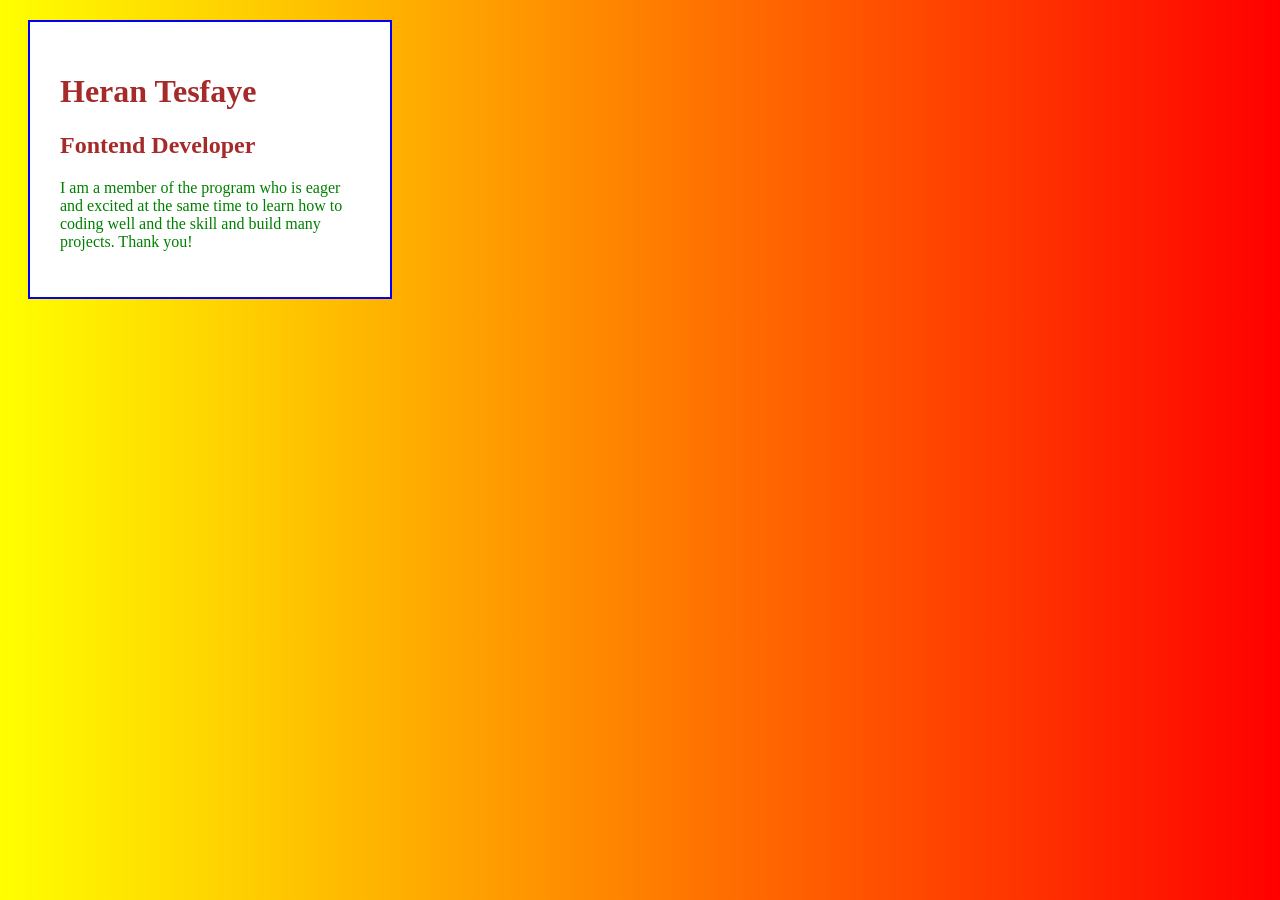
<file: css-box-model/index.html>
<!DOCTYPE html>
<html>
    <head>
    <title>
        My Developer Profile Card
    </title>
    <link rel="stylesheet" href="style.css">
    </head>
    <body>
        <div id="better">
            <h1>Heran Tesfaye</h1>
            <h2> Fontend Developer</h2>
            <p>I am a member of the program who is eager and excited at the same time to learn how to coding well and the skill and build many projects. Thank you!</p>

        </div>
    </body>
</html>
</file>
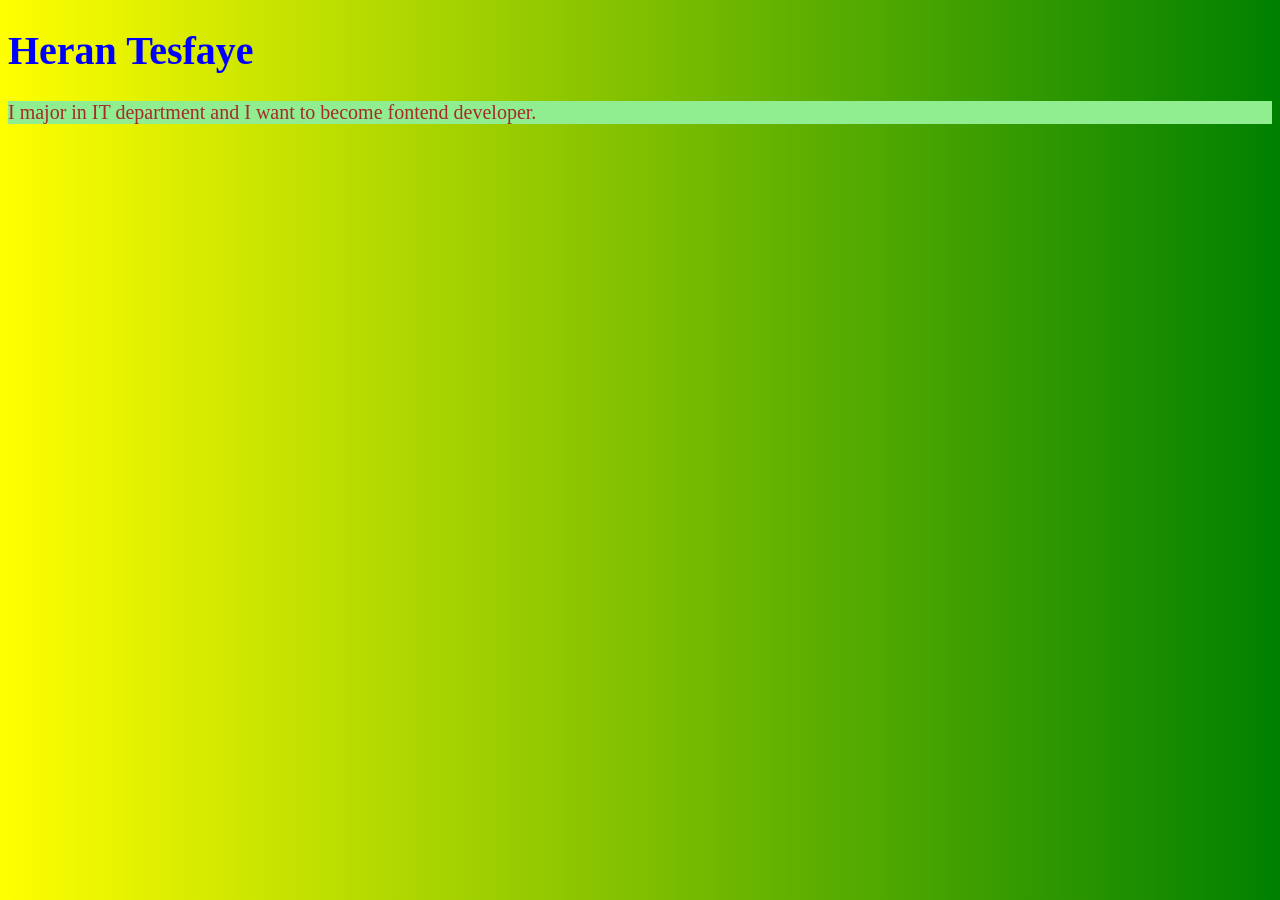
<file: css-introduction/index.html>
<!DOCTYPE html>
<html>
    <head>
        <link rel="stylesheet" href="style.css">
        <title>My Second Webiste</title>
        
    </head>
  <body>
    <h1>Heran Tesfaye</h1>
    <p>I major in IT department and I want to become fontend developer.</p>
    </body>
</html>
</file>
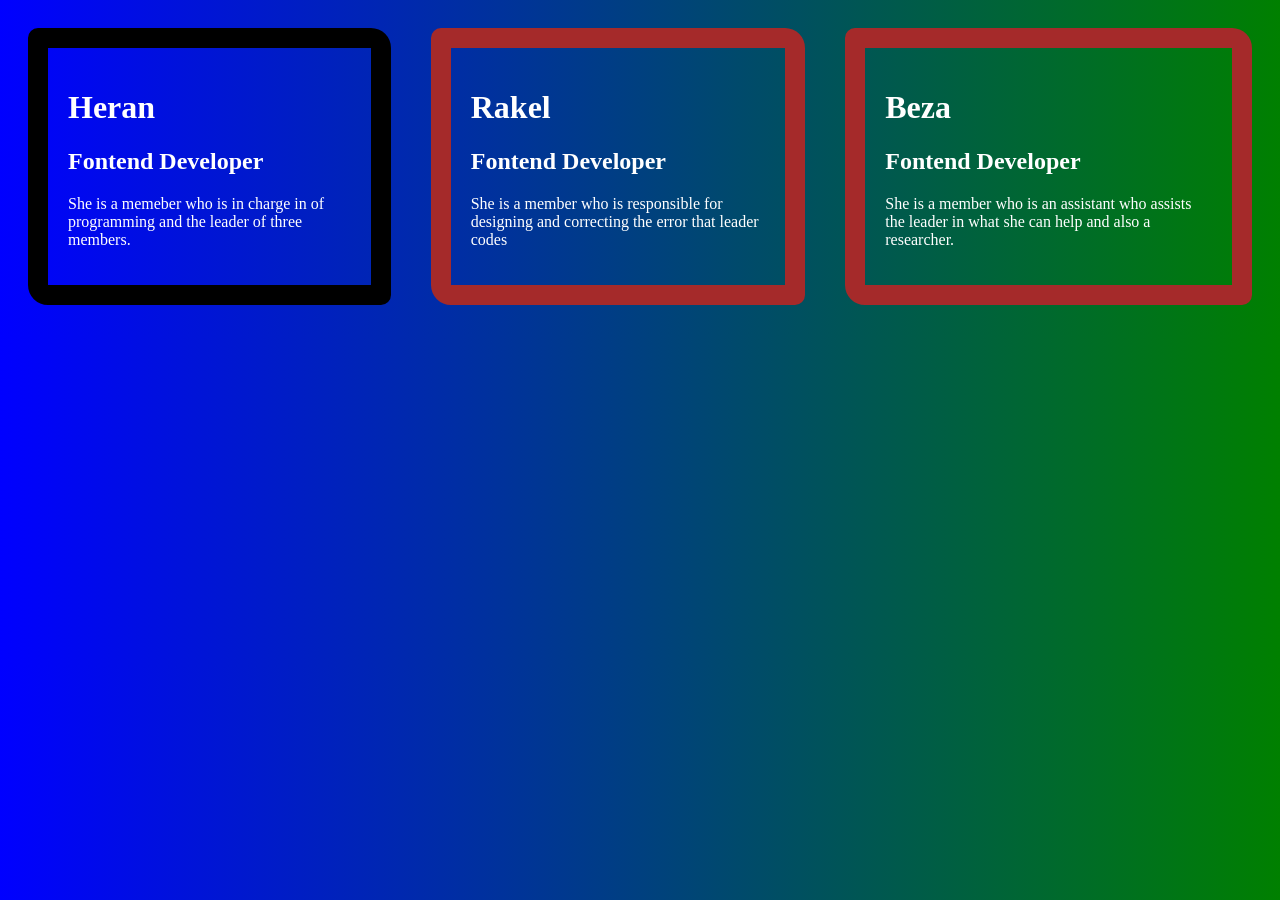
<file: flexbox-team-section/index.html>
<!DOCTYPE html>
<html>
    <head>
        <title>Flexbox</title>
        <link rel="stylesheet" href="style.css">
        </head>
        <body>
            <div class="container">
            <div class="card">
            <h1>Heran</h1>
            <h2>Fontend Developer</h2>
            <p>She is a memeber who is in charge in of programming and the leader of three members.</p>
            </div>
            <div id="card">
            <h1>Rakel</h1>
            <h2>Fontend Developer</h2>
            <p>She is a member who is responsible for designing and correcting the error that leader codes</p>
            </div>
            <div id="card">
            <h1>Beza</h1>
            <h2>Fontend Developer</h2>
            <p>She is a member who is an assistant who assists the leader in what she can help and also a researcher.</p>
        </div>
        </div>
        </body>
</html>
</file>
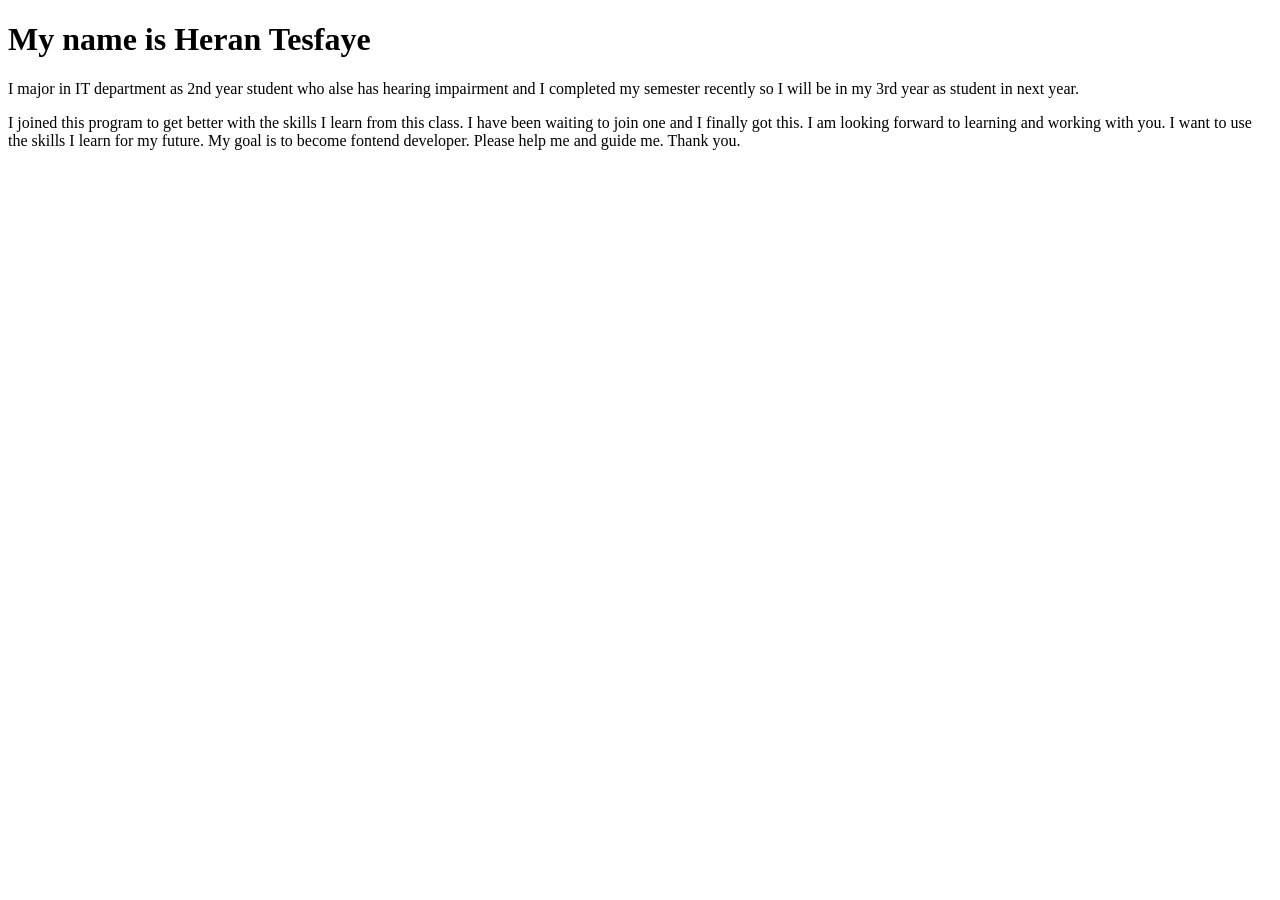
<file: html-introduction/index.html>
<!DOCTYPE html>
<html>
    <head>
        <title>My Profile</title>
         </head>
    <body>
<h1>My name is Heran Tesfaye</h1>
        <p> I major in IT department as 2nd year student who alse has hearing impairment and I completed my semester recently so I will be in my 3rd year as student in next year. </p>
        <p>I joined this program to get better with the skills I learn from this class. I have been waiting to join one and I finally got this. I am looking forward to learning and working with you. I want to use the skills I learn for my future. My goal is to become fontend developer. Please help me and guide me. Thank you.</p>
   
    </body>
</html>
</file>
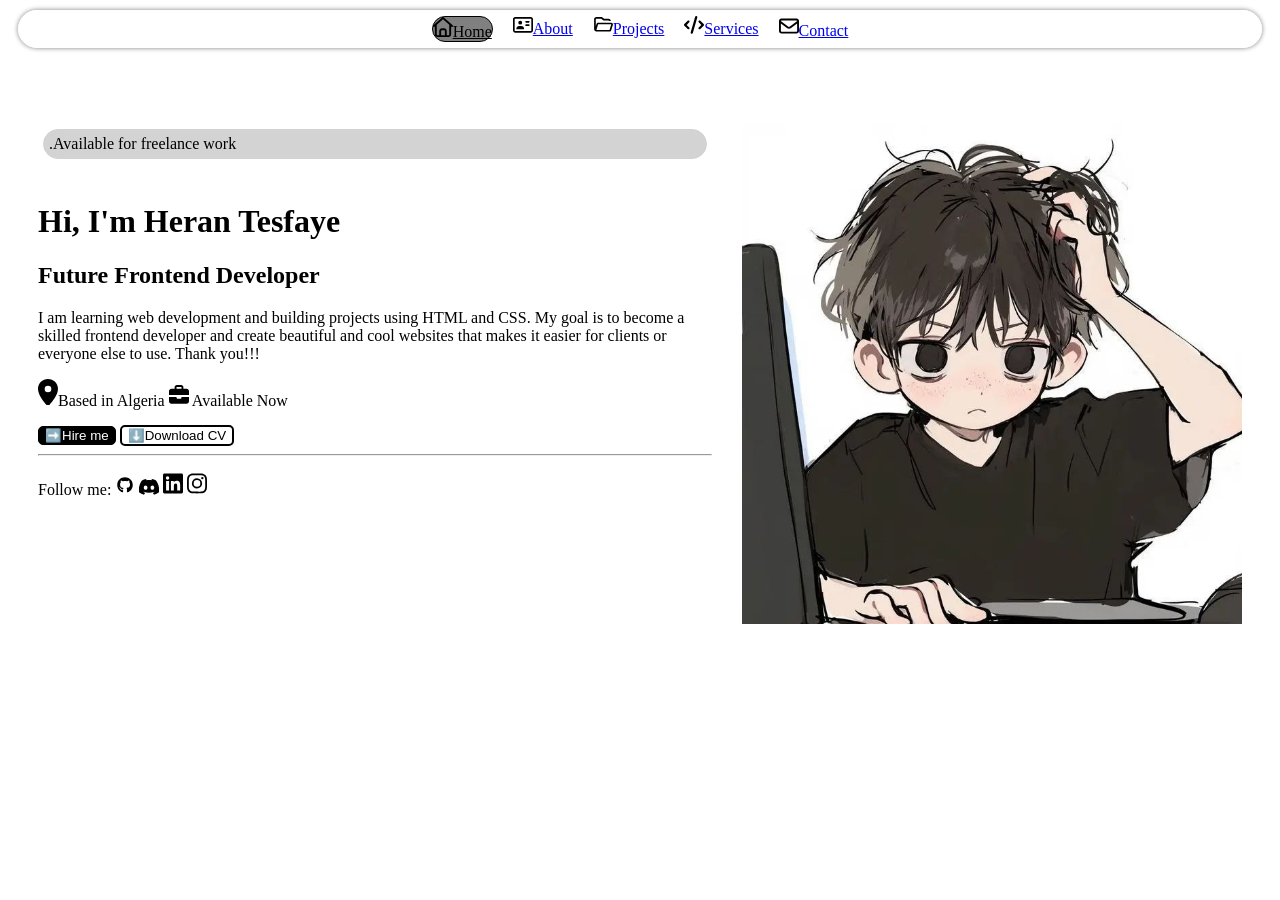
<file: personal-landing-page/index.html>
<!DOCTYPE html>
<html>
    <head>
    <title>
        My First Project
    </title>
    <link rel="stylesheet" href="style.css">
    </head>
<body>
               <nav>
        <a class="b" href="#"><svg xmlns="http://www.w3.org/2000/svg" width="20" viewBox="0 0 512 512"><!--!Font Awesome Free v7.2.0 by @fontawesome - https://fontawesome.com License - https://fontawesome.com/license/free Copyright 2026 Fonticons, Inc.--><path d="M240 6.1c9.1-8.2 22.9-8.2 32 0l232 208c9.9 8.8 10.7 24 1.8 33.9s-24 10.7-33.9 1.8l-8-7.2 0 205.3c0 35.3-28.7 64-64 64l-288 0c-35.3 0-64-28.7-64-64l0-205.3-8 7.2c-9.9 8.8-25 8-33.9-1.8s-8-25 1.8-33.9L240 6.1zm16 50.1L96 199.7 96 448c0 8.8 7.2 16 16 16l48 0 0-104c0-39.8 32.2-72 72-72l48 0c39.8 0 72 32.2 72 72l0 104 48 0c8.8 0 16-7.2 16-16l0-248.3-160-143.4zM208 464l96 0 0-104c0-13.3-10.7-24-24-24l-48 0c-13.3 0-24 10.7-24 24l0 104z"/></svg>Home</a> 
<a href="#"><svg xmlns="http://www.w3.org/2000/svg" width="20" viewBox="0 0 576 512"><!--!Font Awesome Free v7.2.0 by @fontawesome - https://fontawesome.com License - https://fontawesome.com/license/free Copyright 2026 Fonticons, Inc.--><path d="M512 80c8.8 0 16 7.2 16 16l0 320c0 8.8-7.2 16-16 16L64 432c-8.8 0-16-7.2-16-16L48 96c0-8.8 7.2-16 16-16l448 0zM64 32C28.7 32 0 60.7 0 96L0 416c0 35.3 28.7 64 64 64l448 0c35.3 0 64-28.7 64-64l0-320c0-35.3-28.7-64-64-64L64 32zM208 248a56 56 0 1 0 0-112 56 56 0 1 0 0 112zm-32 40c-44.2 0-80 35.8-80 80 0 8.8 7.2 16 16 16l192 0c8.8 0 16-7.2 16-16 0-44.2-35.8-80-80-80l-64 0zM376 144c-13.3 0-24 10.7-24 24s10.7 24 24 24l80 0c13.3 0 24-10.7 24-24s-10.7-24-24-24l-80 0zm0 96c-13.3 0-24 10.7-24 24s10.7 24 24 24l80 0c13.3 0 24-10.7 24-24s-10.7-24-24-24l-80 0z"/></svg>About</a>
        <a href="#"><svg xmlns="http://www.w3.org/2000/svg" width="20" viewBox="0 0 576 512"><!--!Font Awesome Free v7.2.0 by @fontawesome - https://fontawesome.com License - https://fontawesome.com/license/free Copyright 2026 Fonticons, Inc.--><path d="M97.5 400l50-160 379.4 0-50 160-379.4 0zm190.7 48L477 448c21 0 39.6-13.6 45.8-33.7l50-160c9.7-30.9-13.4-62.3-45.8-62.3l-379.4 0c-21 0-39.6 13.6-45.8 33.7L80.2 294.4 80.2 96c0-8.8 7.2-16 16-16l138.7 0c3.5 0 6.8 1.1 9.6 3.2L282.9 112c13.8 10.4 30.7 16 48 16l117.3 0c8.8 0 16 7.2 16 16l48 0c0-35.3-28.7-64-64-64L330.9 80c-6.9 0-13.7-2.2-19.2-6.4L273.3 44.8C262.2 36.5 248.8 32 234.9 32L96.2 32c-35.3 0-64 28.7-64 64l0 288c0 35.3 28.7 64 64 64l192 0z"/></svg>Projects</a>
<a href="#"><svg xmlns="http://www.w3.org/2000/svg" width="20" viewBox="0 0 576 512"><!--!Font Awesome Free v7.2.0 by @fontawesome - https://fontawesome.com License - https://fontawesome.com/license/free Copyright 2026 Fonticons, Inc.--><path d="M360.8 1.2c-17-4.9-34.7 5-39.6 22l-128 448c-4.9 17 5 34.7 22 39.6s34.7-5 39.6-22l128-448c4.9-17-5-34.7-22-39.6zm64.6 136.1c-12.5 12.5-12.5 32.8 0 45.3l73.4 73.4-73.4 73.4c-12.5 12.5-12.5 32.8 0 45.3s32.8 12.5 45.3 0l96-96c12.5-12.5 12.5-32.8 0-45.3l-96-96c-12.5-12.5-32.8-12.5-45.3 0zm-274.7 0c-12.5-12.5-32.8-12.5-45.3 0l-96 96c-12.5 12.5-12.5 32.8 0 45.3l96 96c12.5 12.5 32.8 12.5 45.3 0s12.5-32.8 0-45.3L77.3 256 150.6 182.6c12.5-12.5 12.5-32.8 0-45.3z"/></svg>Services</a>
        <a href="#"><svg xmlns="http://www.w3.org/2000/svg" width="20" viewBox="0 0 512 512"><!--!Font Awesome Free v7.2.0 by @fontawesome - https://fontawesome.com License - https://fontawesome.com/license/free Copyright 2026 Fonticons, Inc.--><path d="M61.4 64C27.5 64 0 91.5 0 125.4 0 126.3 0 127.1 .1 128L0 128 0 384c0 35.3 28.7 64 64 64l384 0c35.3 0 64-28.7 64-64l0-256-.1 0c0-.9 .1-1.7 .1-2.6 0-33.9-27.5-61.4-61.4-61.4L61.4 64zM464 192.3L464 384c0 8.8-7.2 16-16 16L64 400c-8.8 0-16-7.2-16-16l0-191.7 154.8 117.4c31.4 23.9 74.9 23.9 106.4 0L464 192.3zM48 125.4C48 118 54 112 61.4 112l389.2 0c7.4 0 13.4 6 13.4 13.4 0 4.2-2 8.2-5.3 10.7L280.2 271.5c-14.3 10.8-34.1 10.8-48.4 0L53.3 136.1c-3.3-2.5-5.3-6.5-5.3-10.7z"/></svg>Contact</a>
            </nav> <br> <br>

    <div class="container">
    <div class="better">
    <p class="tt">.Available for freelance work</p> <br>
    <h1>Hi, I'm Heran Tesfaye</h1>
    <h2>Future Frontend Developer</h2>
    <p> I am learning web development and building projects using HTML and CSS.
        My goal is to become a skilled frontend developer and create beautiful and cool websites 
        that makes it easier for clients or everyone else to use. Thank you!!!
    </p>
    <div class="card">
        <p> <svg xmlns="http://www.w3.org/2000/svg" width="20" viewBox="0 0 384 512"><!--!Font Awesome Free v7.2.0 by @fontawesome - https://fontawesome.com License - https://fontawesome.com/license/free Copyright 2026 Fonticons, Inc.--><path fill="rgb(0, 0, 0)" d="M0 188.6C0 84.4 86 0 192 0S384 84.4 384 188.6c0 119.3-120.2 262.3-170.4 316.8-11.8 12.8-31.5 12.8-43.3 0-50.2-54.5-170.4-197.5-170.4-316.8zM192 256a64 64 0 1 0 0-128 64 64 0 1 0 0 128z"/></svg>Based in Algeria <svg xmlns="http://www.w3.org/2000/svg" width="20" viewBox="0 0 512 512"><!--!Font Awesome Free v7.2.0 by @fontawesome - https://fontawesome.com License - https://fontawesome.com/license/free Copyright 2026 Fonticons, Inc.--><path fill="rgb(0, 0, 0)" d="M200 48l112 0c4.4 0 8 3.6 8 8l0 40-128 0 0-40c0-4.4 3.6-8 8-8zm-56 8l0 40-80 0C28.7 96 0 124.7 0 160l0 96 512 0 0-96c0-35.3-28.7-64-64-64l-80 0 0-40c0-30.9-25.1-56-56-56L200 0c-30.9 0-56 25.1-56 56zM512 304l-192 0 0 16c0 17.7-14.3 32-32 32l-64 0c-17.7 0-32-14.3-32-32l0-16-192 0 0 112c0 35.3 28.7 64 64 64l384 0c35.3 0 64-28.7 64-64l0-112z"/></svg> Available Now

</p>
    </div>
    <input type="button" style="border: 1px solid black; border-radius: 5px; background-color: black; color: white;" value="➡️Hire me"> <input type="button" style="border: 2px solid black; border-radius: 5px; background-color: white;" value="⬇️Download CV"><hr>
        <div class+="icon"></div>
    <p>Follow me:</span>
     <svg xmlns="http://www.w3.org/2000/svg" width="20" viewBox="0 0 640 640"><!--!Font Awesome Free v7.2.0 by @fontawesome - https://fontawesome.com License - https://fontawesome.com/license/free Copyright 2026 Fonticons, Inc.--><path d="M237.9 461.4C237.9 463.4 235.6 465 232.7 465C229.4 465.3 227.1 463.7 227.1 461.4C227.1 459.4 229.4 457.8 232.3 457.8C235.3 457.5 237.9 459.1 237.9 461.4zM206.8 456.9C206.1 458.9 208.1 461.2 211.1 461.8C213.7 462.8 216.7 461.8 217.3 459.8C217.9 457.8 216 455.5 213 454.6C210.4 453.9 207.5 454.9 206.8 456.9zM251 455.2C248.1 455.9 246.1 457.8 246.4 460.1C246.7 462.1 249.3 463.4 252.3 462.7C255.2 462 257.2 460.1 256.9 458.1C256.6 456.2 253.9 454.9 251 455.2zM316.8 72C178.1 72 72 177.3 72 316C72 426.9 141.8 521.8 241.5 555.2C254.3 557.5 258.8 549.6 258.8 543.1C258.8 536.9 258.5 502.7 258.5 481.7C258.5 481.7 188.5 496.7 173.8 451.9C173.8 451.9 162.4 422.8 146 415.3C146 415.3 123.1 399.6 147.6 399.9C147.6 399.9 172.5 401.9 186.2 425.7C208.1 464.3 244.8 453.2 259.1 446.6C261.4 430.6 267.9 419.5 275.1 412.9C219.2 406.7 162.8 398.6 162.8 302.4C162.8 274.9 170.4 261.1 186.4 243.5C183.8 237 175.3 210.2 189 175.6C209.9 169.1 258 202.6 258 202.6C278 197 299.5 194.1 320.8 194.1C342.1 194.1 363.6 197 383.6 202.6C383.6 202.6 431.7 169 452.6 175.6C466.3 210.3 457.8 237 455.2 243.5C471.2 261.2 481 275 481 302.4C481 398.9 422.1 406.6 366.2 412.9C375.4 420.8 383.2 435.8 383.2 459.3C383.2 493 382.9 534.7 382.9 542.9C382.9 549.4 387.5 557.3 400.2 555C500.2 521.8 568 426.9 568 316C568 177.3 455.5 72 316.8 72zM169.2 416.9C167.9 417.9 168.2 420.2 169.9 422.1C171.5 423.7 173.8 424.4 175.1 423.1C176.4 422.1 176.1 419.8 174.4 417.9C172.8 416.3 170.5 415.6 169.2 416.9zM158.4 408.8C157.7 410.1 158.7 411.7 160.7 412.7C162.3 413.7 164.3 413.4 165 412C165.7 410.7 164.7 409.1 162.7 408.1C160.7 407.5 159.1 407.8 158.4 408.8zM190.8 444.4C189.2 445.7 189.8 448.7 192.1 450.6C194.4 452.9 197.3 453.2 198.6 451.6C199.9 450.3 199.3 447.3 197.3 445.4C195.1 443.1 192.1 442.8 190.8 444.4zM179.4 429.7C177.8 430.7 177.8 433.3 179.4 435.6C181 437.9 183.7 438.9 185 437.9C186.6 436.6 186.6 434 185 431.7C183.6 429.4 181 428.4 179.4 429.7z"/></svg>
    <svg xmlns="http://www.w3.org/2000/svg" width="20" viewBox="0 0 576 512"><!--!Font Awesome Free v7.2.0 by @fontawesome - https://fontawesome.com License - https://fontawesome.com/license/free Copyright 2026 Fonticons, Inc.--><path d="M492.5 69.8c-.2-.3-.4-.6-.8-.7-38.1-17.5-78.4-30-119.7-37.1-.4-.1-.8 0-1.1 .1s-.6 .4-.8 .8c-5.5 9.9-10.5 20.2-14.9 30.6-44.6-6.8-89.9-6.8-134.4 0-4.5-10.5-9.5-20.7-15.1-30.6-.2-.3-.5-.6-.8-.8s-.7-.2-1.1-.2c-41.3 7.1-81.6 19.6-119.7 37.1-.3 .1-.6 .4-.8 .7-76.2 113.8-97.1 224.9-86.9 334.5 0 .3 .1 .5 .2 .8s.3 .4 .5 .6c44.4 32.9 94 58 146.8 74.2 .4 .1 .8 .1 1.1 0s.7-.4 .9-.7c11.3-15.4 21.4-31.8 30-48.8 .1-.2 .2-.5 .2-.8s0-.5-.1-.8-.2-.5-.4-.6-.4-.3-.7-.4c-15.8-6.1-31.2-13.4-45.9-21.9-.3-.2-.5-.4-.7-.6s-.3-.6-.3-.9 0-.6 .2-.9 .3-.5 .6-.7c3.1-2.3 6.2-4.7 9.1-7.1 .3-.2 .6-.4 .9-.4s.7 0 1 .1c96.2 43.9 200.4 43.9 295.5 0 .3-.1 .7-.2 1-.2s.7 .2 .9 .4c2.9 2.4 6 4.9 9.1 7.2 .2 .2 .4 .4 .6 .7s.2 .6 .2 .9-.1 .6-.3 .9-.4 .5-.6 .6c-14.7 8.6-30 15.9-45.9 21.8-.2 .1-.5 .2-.7 .4s-.3 .4-.4 .7-.1 .5-.1 .8 .1 .5 .2 .8c8.8 17 18.8 33.3 30 48.8 .2 .3 .6 .6 .9 .7s.8 .1 1.1 0c52.9-16.2 102.6-41.3 147.1-74.2 .2-.2 .4-.4 .5-.6s.2-.5 .2-.8c12.3-126.8-20.5-236.9-86.9-334.5zm-302 267.7c-29 0-52.8-26.6-52.8-59.2s23.4-59.2 52.8-59.2c29.7 0 53.3 26.8 52.8 59.2 0 32.7-23.4 59.2-52.8 59.2zm195.4 0c-29 0-52.8-26.6-52.8-59.2s23.4-59.2 52.8-59.2c29.7 0 53.3 26.8 52.8 59.2 0 32.7-23.2 59.2-52.8 59.2z"/></svg>
    <svg xmlns="http://www.w3.org/2000/svg" width="20" viewBox="0 0 448 512"><!--!Font Awesome Free v7.2.0 by @fontawesome - https://fontawesome.com License - https://fontawesome.com/license/free Copyright 2026 Fonticons, Inc.--><path d="M416 32L31.9 32C14.3 32 0 46.5 0 64.3L0 447.7C0 465.5 14.3 480 31.9 480L416 480c17.6 0 32-14.5 32-32.3l0-383.4C448 46.5 433.6 32 416 32zM135.4 416l-66.4 0 0-213.8 66.5 0 0 213.8-.1 0zM102.2 96a38.5 38.5 0 1 1 0 77 38.5 38.5 0 1 1 0-77zM384.3 416l-66.4 0 0-104c0-24.8-.5-56.7-34.5-56.7-34.6 0-39.9 27-39.9 54.9l0 105.8-66.4 0 0-213.8 63.7 0 0 29.2 .9 0c8.9-16.8 30.6-34.5 62.9-34.5 67.2 0 79.7 44.3 79.7 101.9l0 117.2z"/></svg>
<svg xmlns="http://www.w3.org/2000/svg" width="20" viewBox="0 0 448 512"><!--!Font Awesome Free v7.2.0 by @fontawesome - https://fontawesome.com License - https://fontawesome.com/license/free Copyright 2026 Fonticons, Inc.--><path d="M224.3 141a115 115 0 1 0 -.6 230 115 115 0 1 0 .6-230zm-.6 40.4a74.6 74.6 0 1 1 .6 149.2 74.6 74.6 0 1 1 -.6-149.2zm93.4-45.1a26.8 26.8 0 1 1 53.6 0 26.8 26.8 0 1 1 -53.6 0zm129.7 27.2c-1.7-35.9-9.9-67.7-36.2-93.9-26.2-26.2-58-34.4-93.9-36.2-37-2.1-147.9-2.1-184.9 0-35.8 1.7-67.6 9.9-93.9 36.1s-34.4 58-36.2 93.9c-2.1 37-2.1 147.9 0 184.9 1.7 35.9 9.9 67.7 36.2 93.9s58 34.4 93.9 36.2c37 2.1 147.9 2.1 184.9 0 35.9-1.7 67.7-9.9 93.9-36.2 26.2-26.2 34.4-58 36.2-93.9 2.1-37 2.1-147.8 0-184.8zM399 388c-7.8 19.6-22.9 34.7-42.6 42.6-29.5 11.7-99.5 9-132.1 9s-102.7 2.6-132.1-9c-19.6-7.8-34.7-22.9-42.6-42.6-11.7-29.5-9-99.5-9-132.1s-2.6-102.7 9-132.1c7.8-19.6 22.9-34.7 42.6-42.6 29.5-11.7 99.5-9 132.1-9s102.7-2.6 132.1 9c19.6 7.8 34.7 22.9 42.6 42.6 11.7 29.5 9 99.5 9 132.1s2.7 102.7-9 132.1z"/></svg>


</div>
<img src="image.png" width="500" alt="Fontend Developer">

</div>
</body>
</html>
</file>
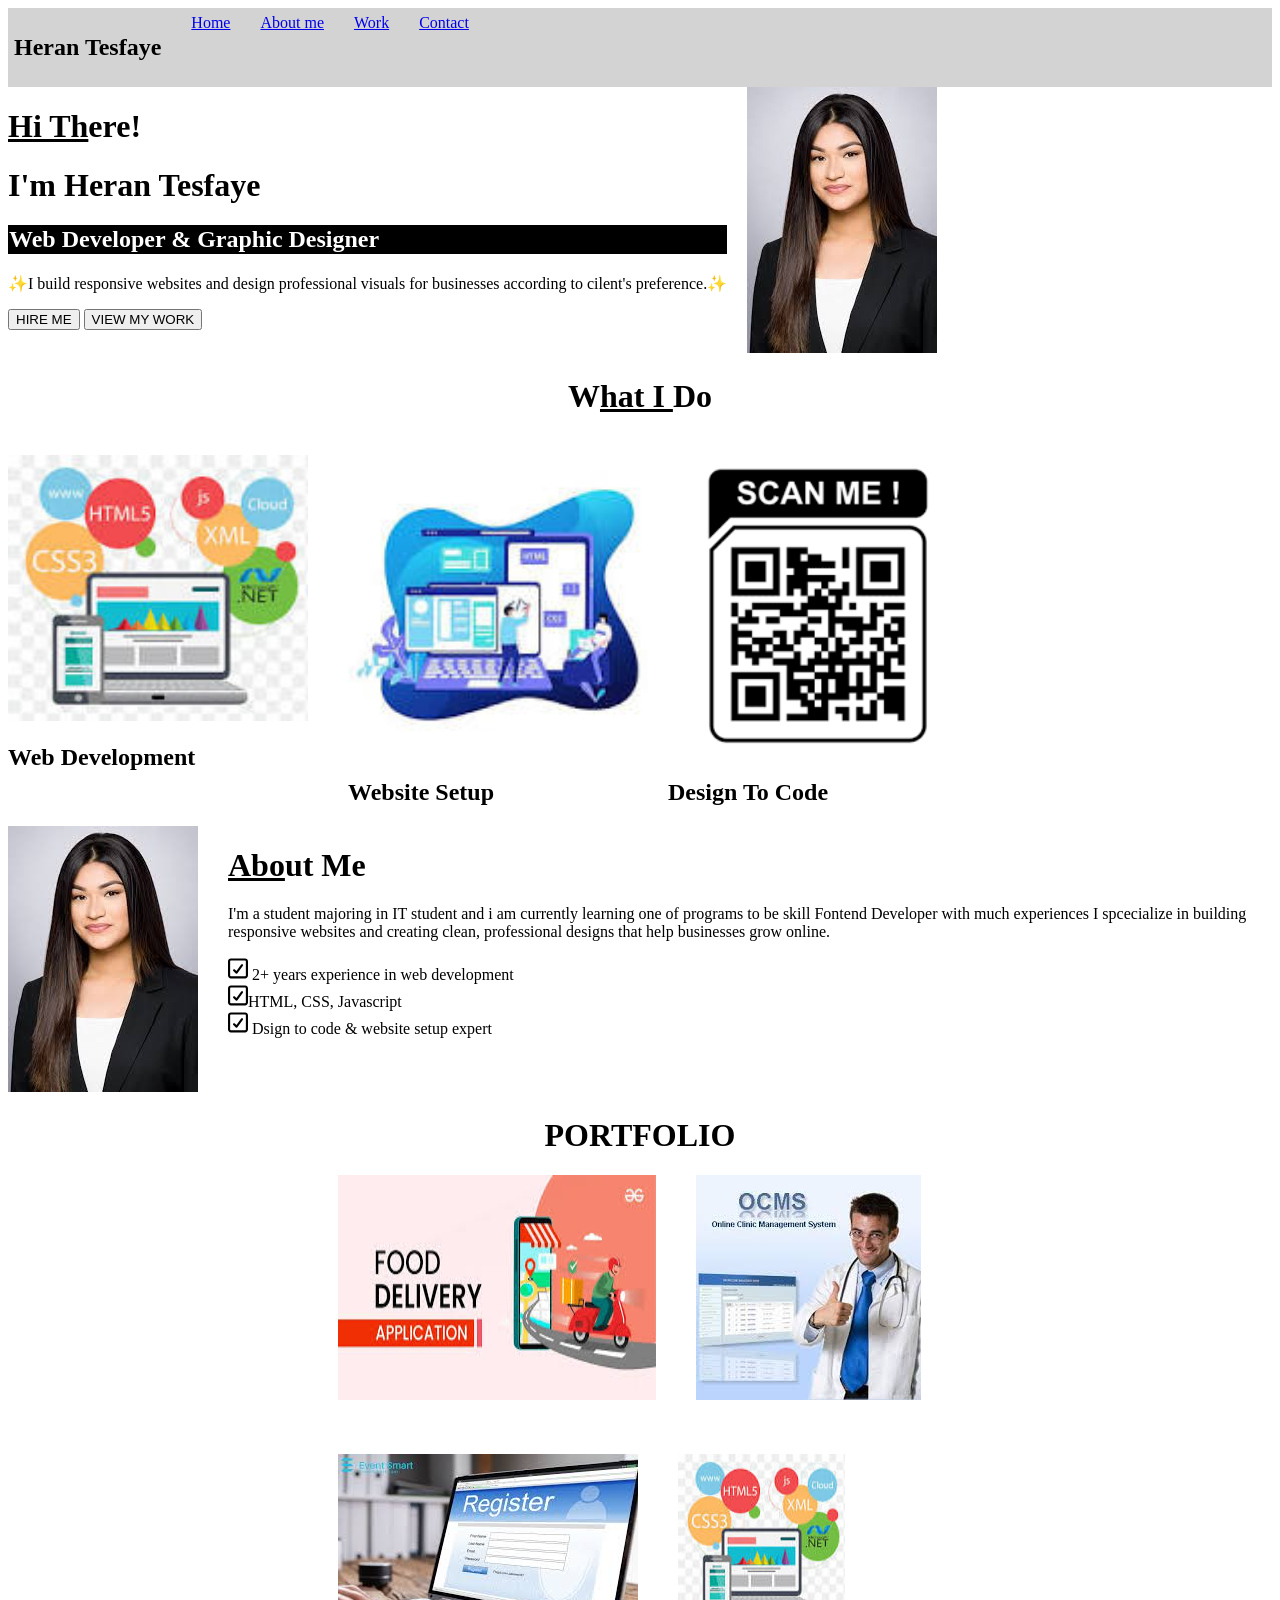
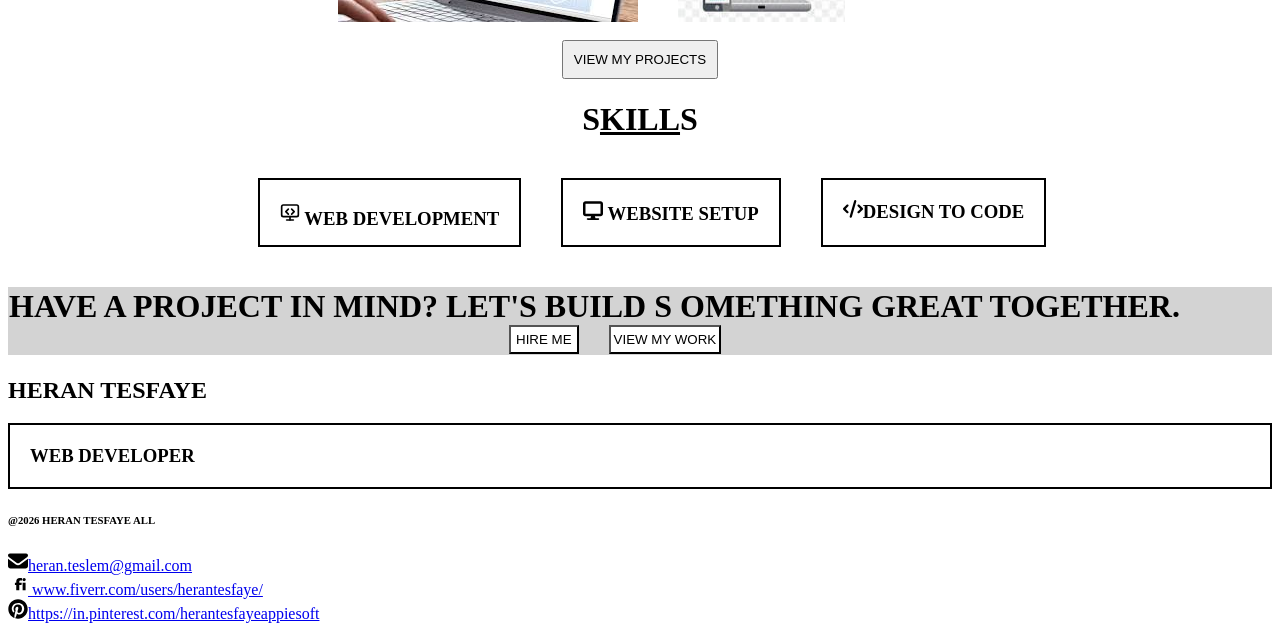
<file: personal-portfolio-website/index.html>
<!DOCTYPE html>
<html>
    <head>
        <title> My Portfolio Website</title>
        <link rel="stylesheet" href="style.css">
    </head>
    <body>
        <header>
            <nav>
                <h1>Heran Tesfaye</h1>
                <a href="#">Home</a>
                <a href="#">About me</a>
                <a href="#">Work</a>
                <a href="#">Contact</a>
            </nav>
        </header>
        <div id="container">
        <div class="one">
            <h1><u>Hi Th</u>ere!</h1>
            <h1>I'm Heran Tesfaye</h1>
            <h2 id="h2">Web Developer & Graphic Designer</h2>
            <p> ✨I build responsive websites and design professional visuals for businesses according to cilent's preference.✨</p>
            <input type="button" value="HIRE ME">
            <input type="button" value="VIEW MY WORK">
            </div>
            <div class="zero">
            <img src="./assests/profile.png" alt="My profile">
        </div>
        </div>
     
            <h1><center>W<u>hat I </u>Do</center></h1><br>
               <div class="two">
            <figcaption><img src="./assests/image5.png" width="300" alt="Web Development" ><h2>Web Development</h2></figcaption><br>
            <figcaption><img src="./assests/image6.png" width="300" alt="Website Setup"><h2>Website Setup</h2></figcaption>
            <figcaption><img src="./assests/image2.png" width="300" alt="Design To Code"><h2>Design To Code</h2></figcaption>
        </div>
        <div class="group">
         <div class="three">
            <img src="./assests/profile.png" alt>
            </div>
            <div class="threee">
            <h1> <u>Abo</u>ut Me</h1>
           <p> I'm a student majoring in IT student and i am currently learning  one of programs to be skill Fontend Developer with much experiences
            I spcecialize in building responsive websites and creating clean, professional
            designs that help businesses grow online.</p>
            <label><svg xmlns="http://www.w3.org/2000/svg" width="20" viewBox="0 0 448 512"><!--!Font Awesome Free v7.2.0 by @fontawesome - https://fontawesome.com License - https://fontawesome.com/license/free Copyright 2026 Fonticons, Inc.--><path fill="rgb(0, 0, 0)" d="M384 32c35.3 0 64 28.7 64 64l0 320c0 35.3-28.7 64-64 64L64 480c-35.3 0-64-28.7-64-64L0 96C0 60.7 28.7 32 64 32l320 0zM64 80c-8.8 0-16 7.2-16 16l0 320c0 8.8 7.2 16 16 16l320 0c8.8 0 16-7.2 16-16l0-320c0-8.8-7.2-16-16-16L64 80zm230.7 89.9c7.8-10.7 22.8-13.1 33.5-5.3 10.7 7.8 13.1 22.8 5.3 33.5L211.4 366.1c-4.1 5.7-10.5 9.3-17.5 9.8-7 .5-13.9-2-18.8-6.9l-55.9-55.9c-9.4-9.4-9.4-24.6 0-33.9s24.6-9.4 33.9 0l36 36 105.6-145.2z"/></svg> 2+ years experience in web development</label><br>
            <label> <svg xmlns="http://www.w3.org/2000/svg" width="20" viewBox="0 0 448 512"><!--!Font Awesome Free v7.2.0 by @fontawesome - https://fontawesome.com License - https://fontawesome.com/license/free Copyright 2026 Fonticons, Inc.--><path fill="rgb(0, 0, 0)" d="M384 32c35.3 0 64 28.7 64 64l0 320c0 35.3-28.7 64-64 64L64 480c-35.3 0-64-28.7-64-64L0 96C0 60.7 28.7 32 64 32l320 0zM64 80c-8.8 0-16 7.2-16 16l0 320c0 8.8 7.2 16 16 16l320 0c8.8 0 16-7.2 16-16l0-320c0-8.8-7.2-16-16-16L64 80zm230.7 89.9c7.8-10.7 22.8-13.1 33.5-5.3 10.7 7.8 13.1 22.8 5.3 33.5L211.4 366.1c-4.1 5.7-10.5 9.3-17.5 9.8-7 .5-13.9-2-18.8-6.9l-55.9-55.9c-9.4-9.4-9.4-24.6 0-33.9s24.6-9.4 33.9 0l36 36 105.6-145.2z"/></svg>HTML, CSS, Javascript</label><br>
           <label><svg xmlns="http://www.w3.org/2000/svg" width="20" viewBox="0 0 448 512"><!--!Font Awesome Free v7.2.0 by @fontawesome - https://fontawesome.com License - https://fontawesome.com/license/free Copyright 2026 Fonticons, Inc.--><path fill="rgb(0, 0, 0)" d="M384 32c35.3 0 64 28.7 64 64l0 320c0 35.3-28.7 64-64 64L64 480c-35.3 0-64-28.7-64-64L0 96C0 60.7 28.7 32 64 32l320 0zM64 80c-8.8 0-16 7.2-16 16l0 320c0 8.8 7.2 16 16 16l320 0c8.8 0 16-7.2 16-16l0-320c0-8.8-7.2-16-16-16L64 80zm230.7 89.9c7.8-10.7 22.8-13.1 33.5-5.3 10.7 7.8 13.1 22.8 5.3 33.5L211.4 366.1c-4.1 5.7-10.5 9.3-17.5 9.8-7 .5-13.9-2-18.8-6.9l-55.9-55.9c-9.4-9.4-9.4-24.6 0-33.9s24.6-9.4 33.9 0l36 36 105.6-145.2z"/></svg> Dsign to code & website setup expert</label><br>
            </div>
            </div>
            <h1><center>PORTFOLIO</center></h1>
            <div class="four">
                <img src="./assests/image1.png" alt="Campus Food Delivery System" title="Campus Food Delivery System">
                <img src="./assests/image3.png" alt="Clinic Online Management System" title="Clinic Online Management System">
            </div><br><br><br>
            <div class="five">
                <img src="./assests/image4.jpg" alt="Online Registration Form System" title="Online Registration Form System">
                <img src="./assests/image5.png" alt="Web Development" title="Web Development">
                </div><br>
                <center><input type="button" style="padding:10px;" value="VIEW MY PROJECTS"></center>
                <h1><center>S<u>KILL</u>S</center></h1>
                <div class="six">
                    <h3><svg xmlns="http://w3.org" width="20" viewBox="0 0 24 24" width="100%" height="100%" fill="none" stroke="#000000" stroke-width="2" stroke-linecap="round" stroke-linejoin="round">
  <!-- Monitor Display Screen -->
  <rect x="2" y="3" width="20" height="14" rx="2" ry="2"></rect>
  <!-- Monitor Stand Base -->
  <line x1="8" y1="21" x2="16" y2="21"></line>
  <!-- Monitor Neck -->
  <line x1="12" y1="17" x2="12" y2="21"></line>
  <!-- Code Symbol (</>) Inside the Screen -->
  <path d="M10 8l-3 3 3 3"></path>
  <path d="M14 8l3 3-3 3"></path>
</svg>
WEB DEVELOPMENT</h3>
                    <p> </p>
                    <h3><svg xmlns="http://www.w3.org/2000/svg" width="20" viewBox="0 0 512 512"><!--!Font Awesome Free v7.2.0 by @fontawesome - https://fontawesome.com License - https://fontawesome.com/license/free Copyright 2026 Fonticons, Inc.--><path fill="rgb(0, 0, 0)" d="M448 96l0 256-384 0 0-256 384 0zM64 32C28.7 32 0 60.7 0 96L0 352c0 35.3 28.7 64 64 64l144 0-16 48-72 0c-13.3 0-24 10.7-24 24s10.7 24 24 24l272 0c13.3 0 24-10.7 24-24s-10.7-24-24-24l-72 0-16-48 144 0c35.3 0 64-28.7 64-64l0-256c0-35.3-28.7-64-64-64L64 32z"/></svg> WEBSITE SETUP</h3>
                    <p></p>
                    <h3><svg xmlns="http://www.w3.org/2000/svg" width="20" viewBox="0 0 576 512"><!--!Font Awesome Free v7.2.0 by @fontawesome - https://fontawesome.com License - https://fontawesome.com/license/free Copyright 2026 Fonticons, Inc.--><path fill="rgb(0, 0, 0)" d="M360.8 1.2c-17-4.9-34.7 5-39.6 22l-128 448c-4.9 17 5 34.7 22 39.6s34.7-5 39.6-22l128-448c4.9-17-5-34.7-22-39.6zm64.6 136.1c-12.5 12.5-12.5 32.8 0 45.3l73.4 73.4-73.4 73.4c-12.5 12.5-12.5 32.8 0 45.3s32.8 12.5 45.3 0l96-96c12.5-12.5 12.5-32.8 0-45.3l-96-96c-12.5-12.5-32.8-12.5-45.3 0zm-274.7 0c-12.5-12.5-32.8-12.5-45.3 0l-96 96c-12.5 12.5-12.5 32.8 0 45.3l96 96c12.5 12.5 32.8 12.5 45.3 0s12.5-32.8 0-45.3L77.3 256 150.6 182.6c12.5-12.5 12.5-32.8 0-45.3z"/></svg>DESIGN TO CODE</h3>
                    <p></p>
                </div>
                <h1 id="h1">
                    HAVE A PROJECT IN MIND? LET'S BUILD S
                    OMETHING GREAT TOGETHER.<br> <r>
                    <input type="button" style="background-color: white; padding: 5px; margin-left: 500px;" value="HIRE ME">
                    <input  type="button" style="background-color: white; padding: 3px; text-align: center;" value="VIEW MY WORK">
                </r>
                </h1>
                <div class="seven">
                    <h2>
                        HERAN TESFAYE
                    </h2>
                    <h3>WEB DEVELOPER</h3>
                    <h6>@2026 HERAN TESFAYE ALL</h6>
                </div>
                <div class="eight">
                <a href="https://mail.google.com/" title="Click this email"><svg xmlns="http://www.w3.org/2000/svg"  width="20"  viewBox="0 0 512 512"><!--!Font Awesome Free v7.2.0 by @fontawesome - https://fontawesome.com License - https://fontawesome.com/license/free Copyright 2026 Fonticons, Inc.--><path fill="rgb(0, 0, 0)" d="M48 64c-26.5 0-48 21.5-48 48 0 15.1 7.1 29.3 19.2 38.4l208 156c17.1 12.8 40.5 12.8 57.6 0l208-156c12.1-9.1 19.2-23.3 19.2-38.4 0-26.5-21.5-48-48-48L48 64zM0 196L0 384c0 35.3 28.7 64 64 64l384 0c35.3 0 64-28.7 64-64l0-188-198.4 148.8c-34.1 25.6-81.1 25.6-115.2 0L0 196z"/></svg>heran.teslem@gmail.com</a><br>
                <a href="https://fiverr.com/" title="Click this" target="_blank"> <svg xmlns="http://w3.org" width="20" viewBox="0 0 512 512" width="100%" height="100%">
  <!-- White Background Square -->
  <rect width="512" height="512" fill="#FFFFFF" rx="80"/>
  
  <!-- Black "fi" Logo Path -->
  <g fill="#000000">
    <!-- The "f" character -->
    <path d="M211 391V253h-34v-56h34v-27c0-57 31-92 94-92 23 0 45 4 54 7v55c-11-2-24-2-34-2-27 0-36 12-36 39v20h64l-8 56h-56v138h-78z"/>
    <!-- The "i" character and its dot -->
    <path d="M374 391h76V197h-76v194z"/>
    <circle cx="412" cy="118" r="41"/>
  </g>
</svg>
www.fiverr.com/users/herantesfaye/
                </a><br>
                <a href="https://pinterest.com/" title="Click this pinterest" target="_blank"> <svg xmlns="http://www.w3.org/2000/svg" width="20" viewBox="0 0 512 512"><!--!Font Awesome Free v7.2.0 by @fontawesome - https://fontawesome.com License - https://fontawesome.com/license/free Copyright 2026 Fonticons, Inc.--><path fill="rgb(0, 0, 0)" d="M504 256c0 137-111 248-248 248-25.6 0-50.2-3.9-73.4-11.1 10.1-16.5 25.2-43.5 30.8-65 3-11.6 15.4-59 15.4-59 8.1 15.4 31.7 28.5 56.8 28.5 74.8 0 128.7-68.8 128.7-154.3 0-81.9-66.9-143.2-152.9-143.2-107 0-163.9 71.8-163.9 150.1 0 36.4 19.4 81.7 50.3 96.1 4.7 2.2 7.2 1.2 8.3-3.3 .8-3.4 5-20.3 6.9-28.1 .6-2.5 .3-4.7-1.7-7.1-10.1-12.5-18.3-35.3-18.3-56.6 0-54.7 41.4-107.6 112-107.6 60.9 0 103.6 41.5 103.6 100.9 0 67.1-33.9 113.6-78 113.6-24.3 0-42.6-20.1-36.7-44.8 7-29.5 20.5-61.3 20.5-82.6 0-19-10.2-34.9-31.4-34.9-24.9 0-44.9 25.7-44.9 60.2 0 22 7.4 36.8 7.4 36.8s-24.5 103.8-29 123.2C161.5 437.2 163.5 467.4 165.6 487 73.4 450.9 8 361.1 8 256 8 119 119 8 256 8S504 119 504 256z"/></svg>https://in.pinterest.com/herantesfayeappiesoft</a>
                </div>
    </body>
</html>
</file>
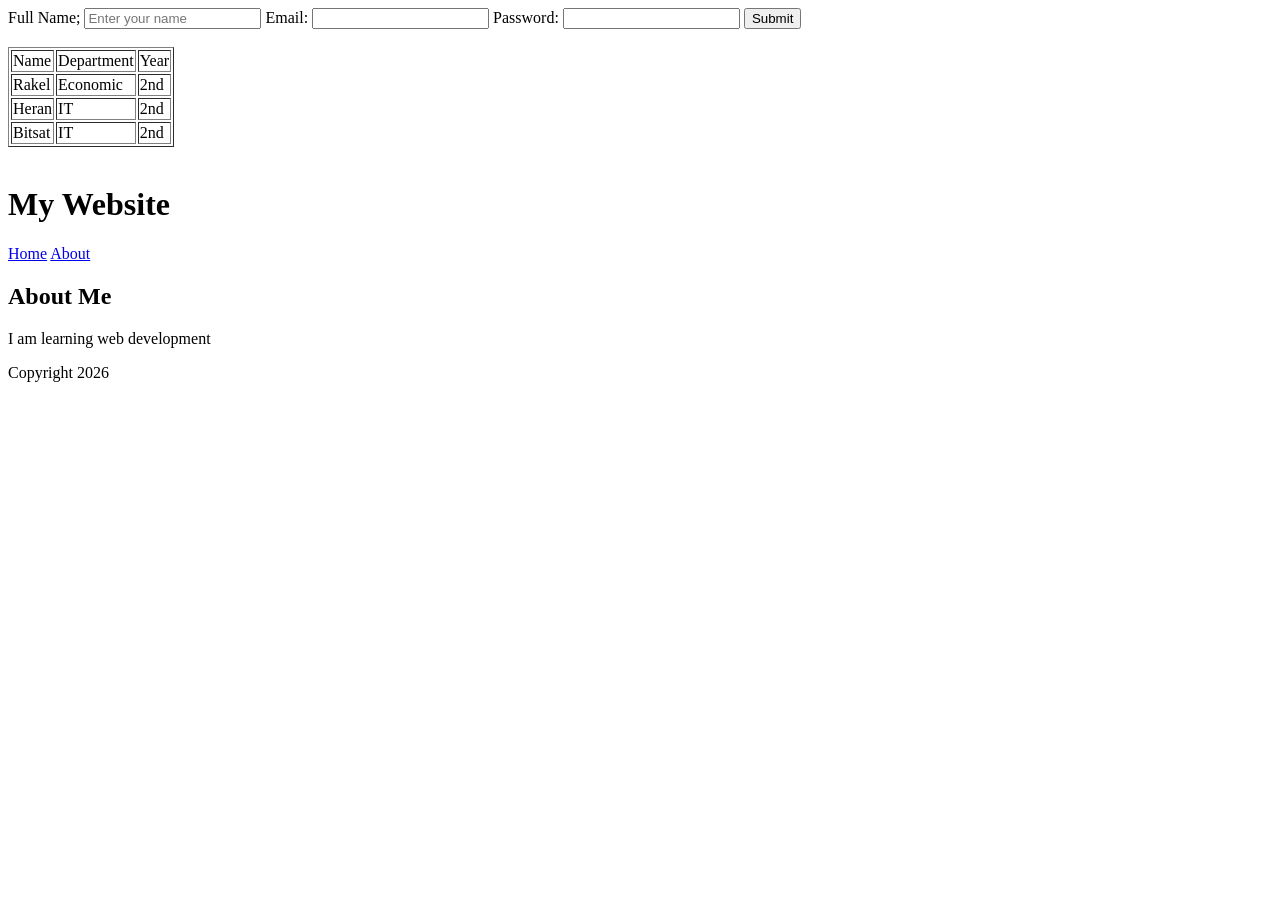
<file: student-registration-page/index.html>
<!DOCTYPE html>
<html>
    <head>
        <title>My registration Form</title>
    </head>
    <body>
        <label>Full Name;</label>
        <input type="text" placeholder="Enter your name ">
        <label>Email:</label>
        <input type="email">
        <label>Password:</label>
        <input type="password">
        <button>Submit</button><br><br>
<table border="1">
    <tr>
        <td>Name</td>
        <td>Department</td>
        <td>Year</td>
    </tr>
    <tr>
        <td>Rakel</td>
        <td>Economic</td>
        <td>2nd</td>
    </tr>
    <tr>
        <td>Heran</td>
        <td>IT</td>
        <td>2nd</td>
         </tr>
         <tr>
            <td>Bitsat</td>
            <td>IT</td>
            <td>2nd</td>
         </tr>
</table><br>
<header>
    <h1>My Website</h1>  
</header>
<nav>
    <a href="#">Home</a>
    <a href="#">About</a>
</nav>
<main>
    <section>
        <h2>About Me</h2>
        <p>I am learning web development</p>
    </section>
</main>
<footer>
    <p>Copyright 2026</p>
</footer>
    </body>
</html>
</file>
<file: css-box-model/style.css>
body{
    background-image: linear-gradient(to right, yellow,red);
}
#better { width:300px;
    border:2px solid blue ;
    padding:30px;
    margin:20px ;
    background-color:white;
    color:brown;
}
p{
    color:green;
}
</file>
<file: css-introduction/style.css>
body{background-image: linear-gradient(to right, yellow, green); }
            h1{
                color:blue;
                font-size: 40px;
                            }
             p{
                color:Brown;
                background-color:lightgreen;
                font-size: 20px;
             }
</file>
<file: flexbox-team-section/style.css>
body{background-image: linear-gradient(to left, green, blue);}
   .card{
justify-content: space-around;
gap:20px;
padding:20px;
margin:20px;
border: 20px solid black;
border-radius:10px 20px;
color:white;
} 
  #card{
justify-content: space-around;
gap:20px;
padding:20px;
margin:20px;
border: 20px solid brown;
border-radius:10px 20px;
color:white;
} 
.container{display:flex;}
</file>
<file: personal-landing-page/style.css>
nav{
    display: flex;
    border: 1px solid black; 
    border-color: white;
    border-radius: 20px;
    padding: 5px;
    margin: 10px;
    gap: 20px;
    box-shadow: 0px 0px 5px 0px grey;
  justify-content: center;
  border-block-color: inline-block;}
    .b{
        border: 1px solid black;
        border-radius: 20px;
        color:black;
        background-color: gray;
                   }
.tt{
    border: 1px solid lightgrey;
    background-color: lightgray;
    border-radius: 20px;
    padding: 5px;
    margin: 5px;
    justify-content: center;
  
}
.container{display: flex;
flex-direction: row;
gap: 30px;
margin: 30px;
justify-content: center;
}
.c {
    border:1px solid black;
    background-color: black;
    color: white;
    border-radius: 5px;
    padding: 10px;
}
 @media (max-width: 768px) {
        .hero{
            flex-direction: column;
            text-align: center;
        }

    }
</file>
<file: personal-portfolio-website/style.css>
body{

}
header{
    border: 1px solid lightgrey;
    background-color: lightgrey;
    padding: 5px;
}
nav{
display: flex;
align-item: center;

gap: 30px;
}
#h2{
    border:1px solid black;
    background-color: black;
    color: white;
   
}
.one{
 
}
#container{
    display: flex;
    gap: 20px;
}
.h2{

    }
.two{
 display: flex;
 gap: 20px;
}
.twoo{
    display: flex;
    gap: 300px;
    text-size:30px
}
.three{

}
.group{
    display: flex;
    gap: 30px;
}
.four{
display: flex;
gap: 40px;
margin-left: 330px;
}
.five{ 
    display: flex;
    gap: 40px;
    margin-left: 330px;

}
.six{
        display: flex;
    gap: 20px;
    margin-left:250px;
}
h3{
    border: 2px solid black;
    padding: 20px;
}

#h1{
    border: 1px solid lightgrey;
    background-color: lightgrey;
}
r{display: flex;
    gap: 30px;
    }
    *figcaption{
border: 2px solid black;
    }
</file>
